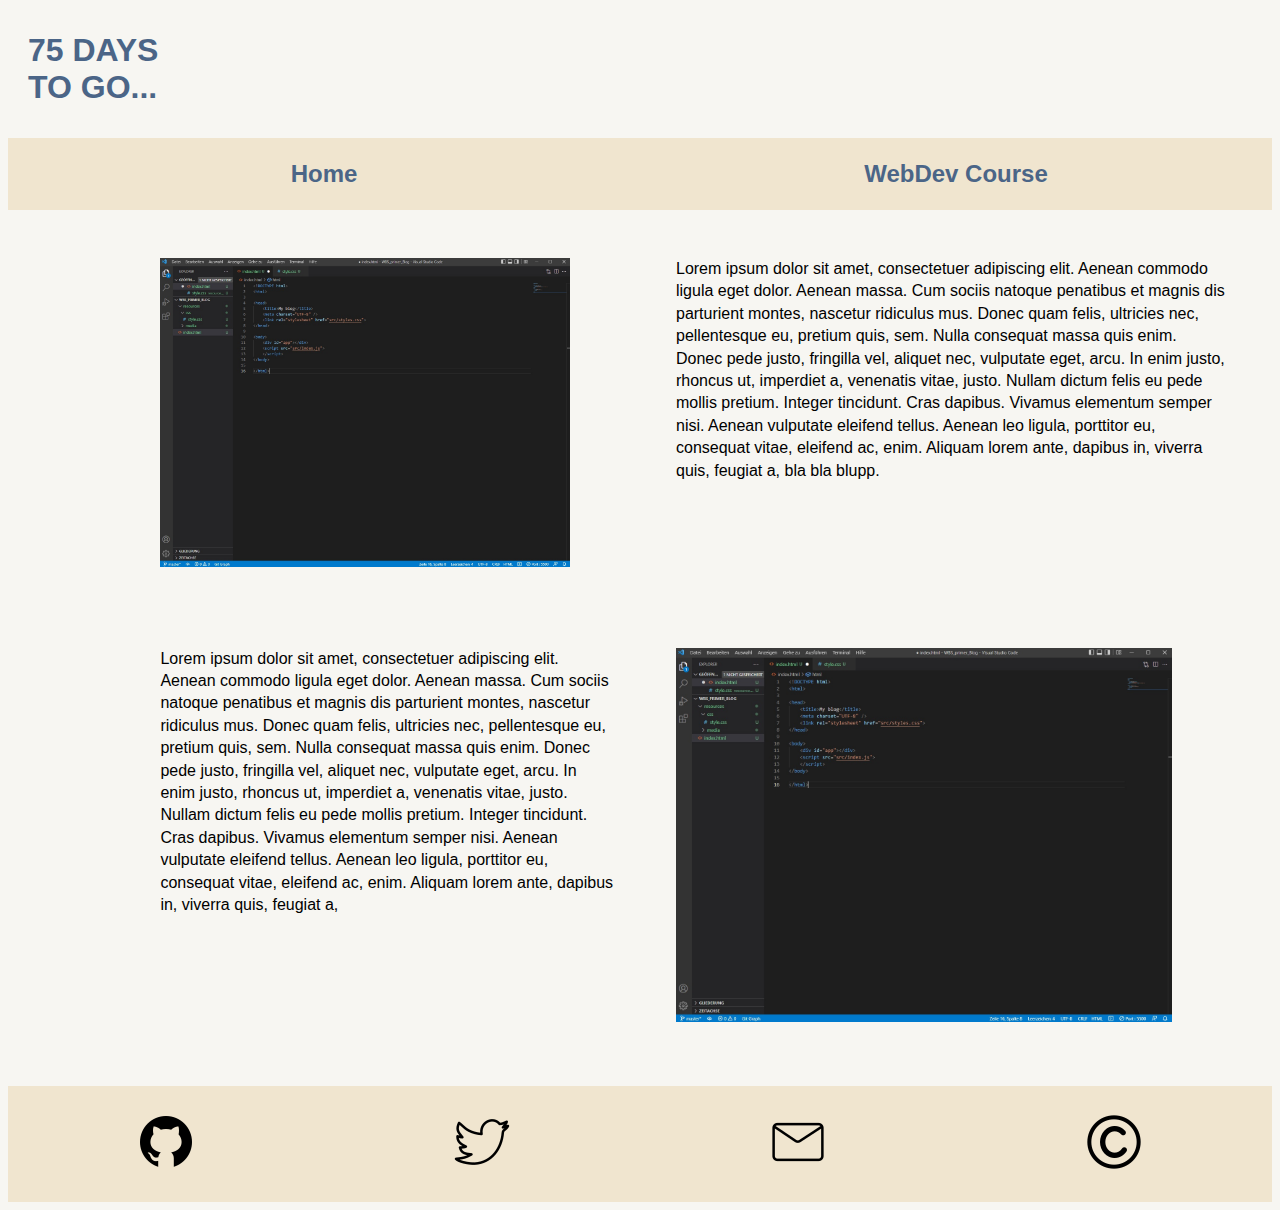
<file: index.html>
<!DOCTYPE html>
<html>

<head>
    <title>75 days to go ...</title>
    <meta charset="UTF-8" />
    <link rel="stylesheet" href="resources/css/style.css">

</head>

<body>
    <header>
        <p>75 days <br>to go...</p>
    </header>

    <nav class="topnav">
        <ul>
            <li><a href="#">Home</a></li>
            <li><a href="pages/webdev.html">WebDev Course</a></li>
            </li>
        </ul>
    </nav>

    <main>

        <div class="wrapper">
            <article class="flow">
                <div class="container" id="container">
                    <div class="box" id="box1" style="background-color: transparent;">

                    </div>
                    <div class="box">
                        <p><img src="resources/media/screenshot_01.jpg" alt=""></p>
                    </div>
                    <div class="box">
                        <p>Lorem ipsum dolor sit amet, consectetuer adipiscing elit. Aenean commodo ligula eget dolor. Aenean massa. Cum sociis natoque penatibus et magnis dis parturient montes, nascetur ridiculus mus. Donec quam felis, ultricies nec, pellentesque
                            eu, pretium quis, sem. Nulla consequat massa quis enim. Donec pede justo, fringilla vel, aliquet nec, vulputate eget, arcu. In enim justo, rhoncus ut, imperdiet a, venenatis vitae, justo. Nullam dictum felis eu pede mollis
                            pretium. Integer tincidunt. Cras dapibus. Vivamus elementum semper nisi. Aenean vulputate eleifend tellus. Aenean leo ligula, porttitor eu, consequat vitae, eleifend ac, enim. Aliquam lorem ante, dapibus in, viverra quis, feugiat
                            a, bla bla blupp.

                        </p>
                    </div>
                    <div class="box">
                        <p>Lorem ipsum dolor sit amet, consectetuer adipiscing elit. Aenean commodo ligula eget dolor. Aenean massa. Cum sociis natoque penatibus et magnis dis parturient montes, nascetur ridiculus mus. Donec quam felis, ultricies nec, pellentesque
                            eu, pretium quis, sem. Nulla consequat massa quis enim. Donec pede justo, fringilla vel, aliquet nec, vulputate eget, arcu. In enim justo, rhoncus ut, imperdiet a, venenatis vitae, justo. Nullam dictum felis eu pede mollis
                            pretium. Integer tincidunt. Cras dapibus. Vivamus elementum semper nisi. Aenean vulputate eleifend tellus. Aenean leo ligula, porttitor eu, consequat vitae, eleifend ac, enim. Aliquam lorem ante, dapibus in, viverra quis, feugiat
                            a,

                        </p>
                    </div>
                    <div class="box">
                        <p><img src="resources/media/screenshot_01.jpg" alt=""></p>
                    </div>
                    <div class="box"> </div>
                </div>
            </article>
        </div>
    </main>

    <footer>
        <ul>
            <li>
                <a href="https://github.com/SarahBuehler"><img src="resources/media/icons8-github-64.png" alt=""></a>
            </li>
            <li>
                <a href="#"><img src="resources/media/icons8-twitter-64.png" alt=""></a>
            </li>
            <li>
                <a href="#"><img src="resources/media/icons8-email-64.png" alt=""></a>
            </li>
            <li>
                <a href="#"><img src="resources/media/icons8-copyright-all-rights-reserved-64.png" alt=""></a>
            </li>
        </ul>
    </footer>

</body>

</html>
</file>
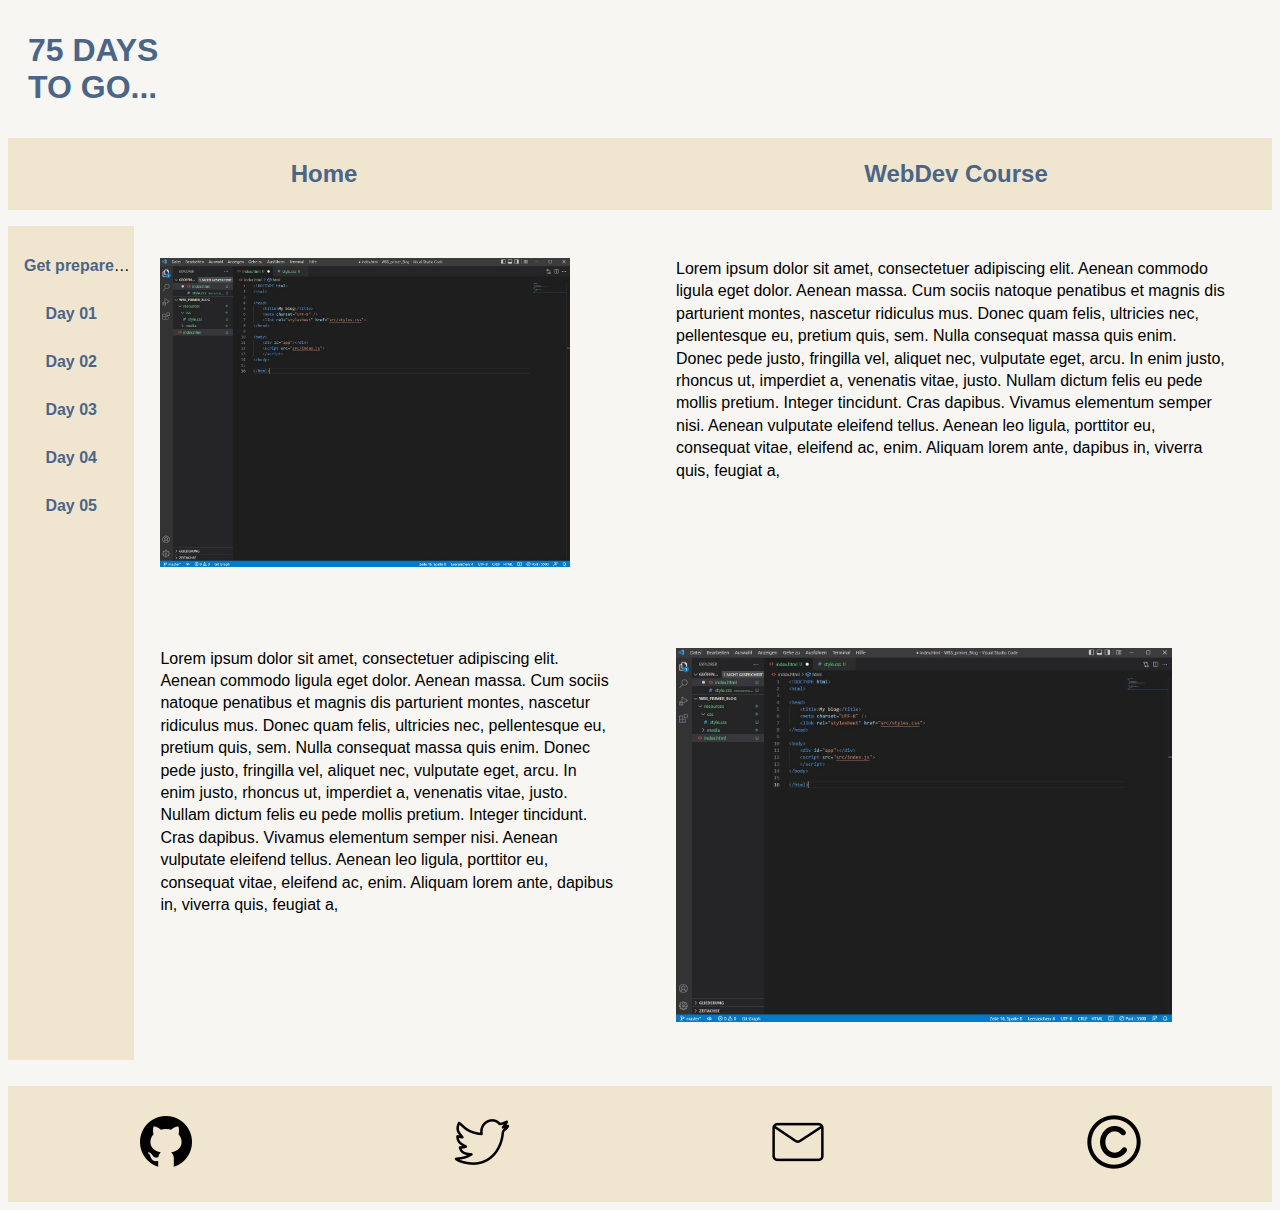
<file: day01.html>
<!DOCTYPE html>
<html>

<head>
    <title>75 days to go ...</title>
    <meta charset="UTF-8" />
    <link rel="stylesheet" href="resources/css/style.css">

</head>

<body>
    <header>
        <p>75 days <br>to go...</p>
    </header>

    <nav class="topnav">
        <ul>
            <li><a href="#">Home</a></li>
            <li><a href="webdev.html">WebDev Course</a></li>
            </li>
        </ul>
    </nav>

    <main>

        <div class="wrapper">
            <article class="flow">
                <div class="container" id="container">
                    <div class="box" id="box1">
                        <ul id="nav-left">
                            <li><a href="getprepared.html">Get prepared</a></li>
                            <li><a href="day01.html">Day 01</a></li>
                            <li><a href="#">Day 02</a></li>
                            <li><a href="#">Day 03</a></li>
                            <li><a href="#">Day 04</a></li>
                            <li><a href="#">Day 05</a></li>
                        </ul>
                    </div>
                    <div class="box">
                        <p><img src="resources/media/screenshot_01.jpg" alt=""></p>
                    </div>
                    <div class="box">
                        <p>Lorem ipsum dolor sit amet, consectetuer adipiscing elit. Aenean commodo ligula eget dolor. Aenean massa. Cum sociis natoque penatibus et magnis dis parturient montes, nascetur ridiculus mus. Donec quam felis, ultricies nec, pellentesque
                            eu, pretium quis, sem. Nulla consequat massa quis enim. Donec pede justo, fringilla vel, aliquet nec, vulputate eget, arcu. In enim justo, rhoncus ut, imperdiet a, venenatis vitae, justo. Nullam dictum felis eu pede mollis
                            pretium. Integer tincidunt. Cras dapibus. Vivamus elementum semper nisi. Aenean vulputate eleifend tellus. Aenean leo ligula, porttitor eu, consequat vitae, eleifend ac, enim. Aliquam lorem ante, dapibus in, viverra quis, feugiat
                            a,

                        </p>
                    </div>
                    <div class="box">
                        <p>Lorem ipsum dolor sit amet, consectetuer adipiscing elit. Aenean commodo ligula eget dolor. Aenean massa. Cum sociis natoque penatibus et magnis dis parturient montes, nascetur ridiculus mus. Donec quam felis, ultricies nec, pellentesque
                            eu, pretium quis, sem. Nulla consequat massa quis enim. Donec pede justo, fringilla vel, aliquet nec, vulputate eget, arcu. In enim justo, rhoncus ut, imperdiet a, venenatis vitae, justo. Nullam dictum felis eu pede mollis
                            pretium. Integer tincidunt. Cras dapibus. Vivamus elementum semper nisi. Aenean vulputate eleifend tellus. Aenean leo ligula, porttitor eu, consequat vitae, eleifend ac, enim. Aliquam lorem ante, dapibus in, viverra quis, feugiat
                            a,

                        </p>
                    </div>
                    <div class="box">
                        <p><img src="resources/media/screenshot_01.jpg" alt=""></p>
                    </div>
                    <div class="box"> </div>
                </div>
            </article>
        </div>
    </main>

    <footer>
        <ul>
            <li>
                <a href="https://github.com/SarahBuehler"><img src="resources/media/icons8-github-64.png" alt=""></a>
            </li>
            <li>
                <a href="#"><img src="resources/media/icons8-twitter-64.png" alt=""></a>
            </li>
            <li>
                <a href="#"><img src="resources/media/icons8-email-64.png" alt=""></a>
            </li>
            <li>
                <a href="#"><img src="resources/media/icons8-copyright-all-rights-reserved-64.png" alt=""></a>
            </li>
        </ul>
    </footer>

</body>

</html>
</file>
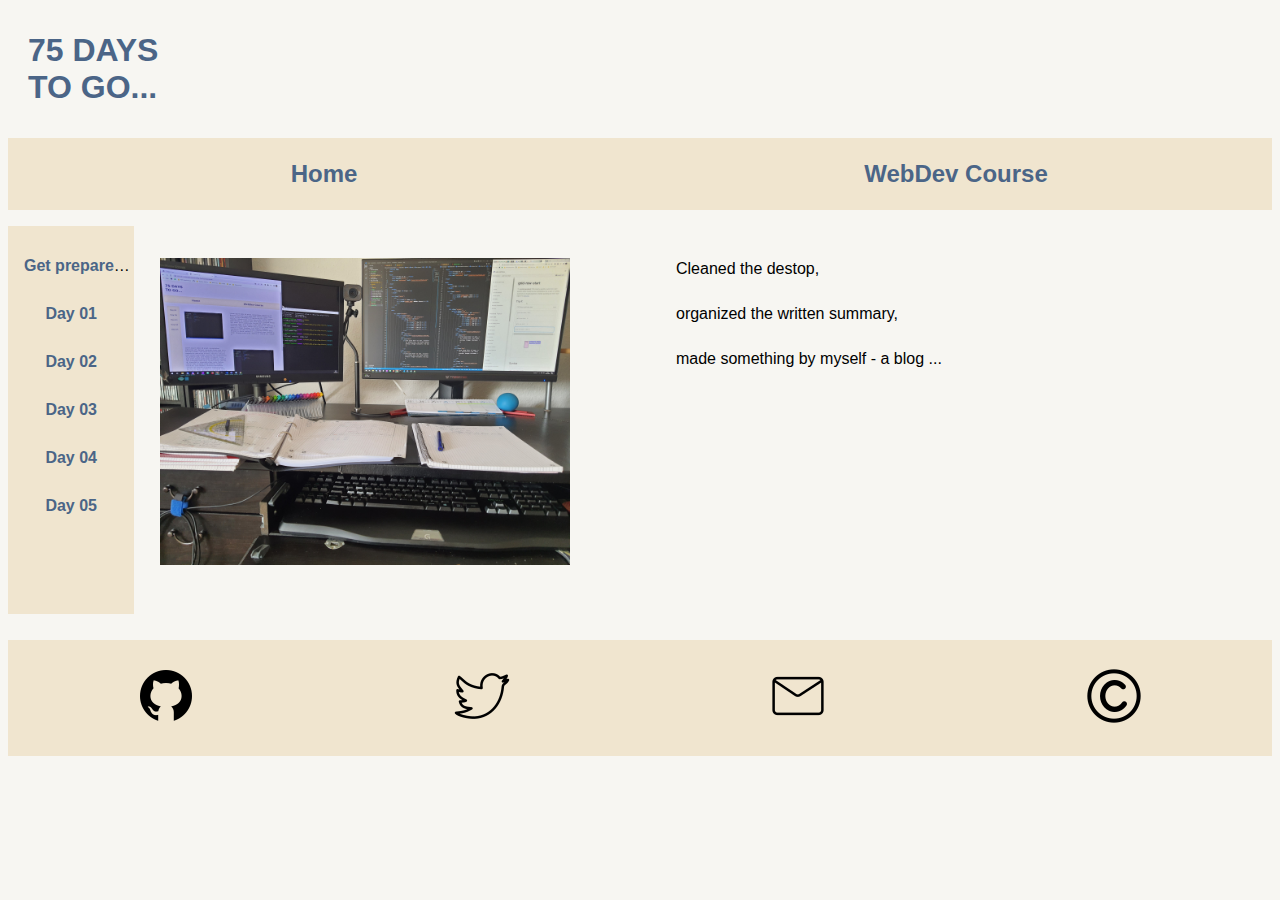
<file: getprepared.html>
<!DOCTYPE html>
<html>

<head>
    <title>75 days to go ...</title>
    <meta charset="UTF-8" />
    <link rel="stylesheet" href="resources/css/style.css">

</head>

<body>
    <header>
        <p>75 days <br>to go...</p>
    </header>

    <nav class="topnav">
        <ul>
            <li><a href="index.html">Home</a></li>
            <li><a href="webdev.html">WebDev Course</a></li>
            </li>
        </ul>
    </nav>

    <main>

        <div class="wrapper">
            <article class="flow">
                <div class="container" id="container">
                    <div class="box" id="box1">
                        <ul id="nav-left">
                            <li><a href="#">Get prepared</a></li>
                            <li><a href="day01.html">Day 01</a></li>
                            <li><a href="#">Day 02</a></li>
                            <li><a href="#">Day 03</a></li>
                            <li><a href="#">Day 04</a></li>
                            <li><a href="#">Day 05</a></li>
                        </ul>
                    </div>
                    <div class="box">
                        <p><img src="resources/media/pic01.jpg" alt=""></p>
                    </div>
                    <div class="box">
                        <p>
                            Cleaned the destop, <br> <br> organized the written summary,
                            <br> <br> made something by myself - a blog ...
                        </p>
                    </div>

                </div>
            </article>
        </div>
    </main>

    <footer>
        <ul>
            <li>
                <a href="https://github.com/SarahBuehler"><img src="resources/media/icons8-github-64.png" alt=""></a>
            </li>
            <li>
                <a href="#"><img src="resources/media/icons8-twitter-64.png" alt=""></a>
            </li>
            <li>
                <a href="#"><img src="resources/media/icons8-email-64.png" alt=""></a>
            </li>
            <li>
                <a href="#"><img src="resources/media/icons8-copyright-all-rights-reserved-64.png" alt=""></a>
            </li>
        </ul>
    </footer>

</body>

</html>
</file>
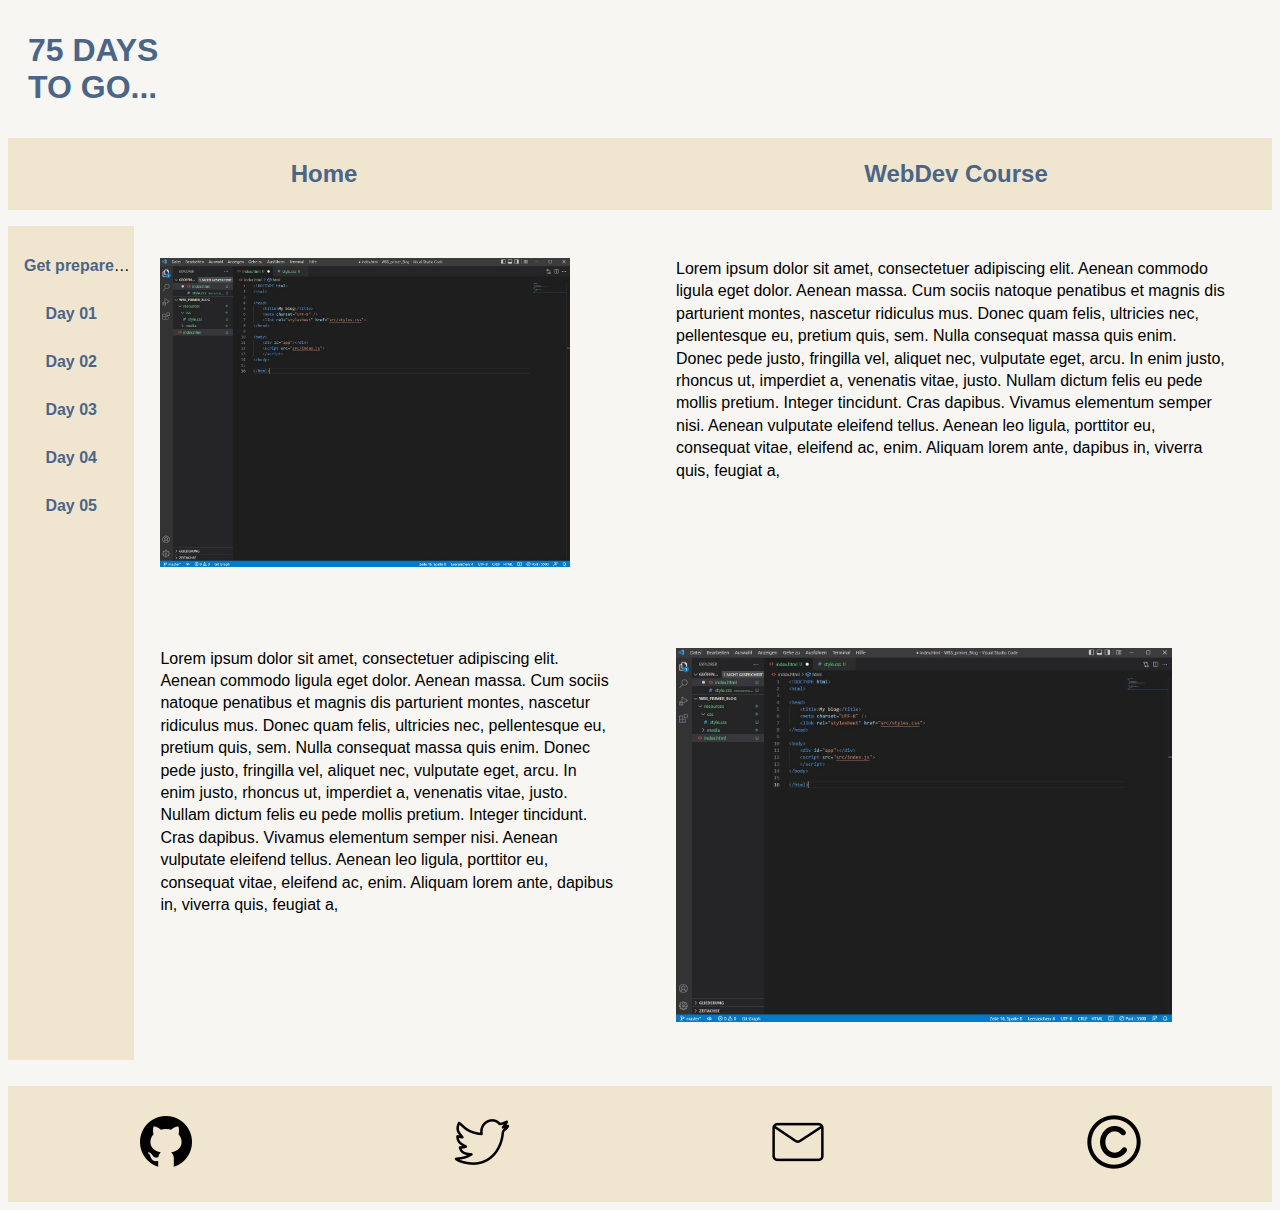
<file: webdev.html>
<!DOCTYPE html>
<html>

<head>
    <title>75 days to go ...</title>
    <meta charset="UTF-8" />
    <link rel="stylesheet" href="resources/css/style.css">

</head>

<body>
    <header>
        <p>75 days <br>to go...</p>
    </header>

    <nav class="topnav">
        <ul>
            <li><a href="index.html">Home</a></li>
            <li><a href="#">WebDev Course</a></li>
            </li>
        </ul>
    </nav>

    <main>

        <div class="wrapper">
            <article class="flow">
                <div class="container" id="container">
                    <div class="box" id="box1">
                        <ul id="nav-left">
                            <li><a href="getprepared.html">Get prepared</a></li>
                            <li><a href="day01.html">Day 01</a></li>
                            <li><a href="#">Day 02</a></li>
                            <li><a href="#">Day 03</a></li>
                            <li><a href="#">Day 04</a></li>
                            <li><a href="#">Day 05</a></li>
                        </ul>
                    </div>
                    <div class="box">
                        <p><img src="resources/media/screenshot_01.jpg" alt=""></p>
                    </div>
                    <div class="box">
                        <p>Lorem ipsum dolor sit amet, consectetuer adipiscing elit. Aenean commodo ligula eget dolor. Aenean massa. Cum sociis natoque penatibus et magnis dis parturient montes, nascetur ridiculus mus. Donec quam felis, ultricies nec, pellentesque
                            eu, pretium quis, sem. Nulla consequat massa quis enim. Donec pede justo, fringilla vel, aliquet nec, vulputate eget, arcu. In enim justo, rhoncus ut, imperdiet a, venenatis vitae, justo. Nullam dictum felis eu pede mollis
                            pretium. Integer tincidunt. Cras dapibus. Vivamus elementum semper nisi. Aenean vulputate eleifend tellus. Aenean leo ligula, porttitor eu, consequat vitae, eleifend ac, enim. Aliquam lorem ante, dapibus in, viverra quis, feugiat
                            a,

                        </p>
                    </div>
                    <div class="box">
                        <p>Lorem ipsum dolor sit amet, consectetuer adipiscing elit. Aenean commodo ligula eget dolor. Aenean massa. Cum sociis natoque penatibus et magnis dis parturient montes, nascetur ridiculus mus. Donec quam felis, ultricies nec, pellentesque
                            eu, pretium quis, sem. Nulla consequat massa quis enim. Donec pede justo, fringilla vel, aliquet nec, vulputate eget, arcu. In enim justo, rhoncus ut, imperdiet a, venenatis vitae, justo. Nullam dictum felis eu pede mollis
                            pretium. Integer tincidunt. Cras dapibus. Vivamus elementum semper nisi. Aenean vulputate eleifend tellus. Aenean leo ligula, porttitor eu, consequat vitae, eleifend ac, enim. Aliquam lorem ante, dapibus in, viverra quis, feugiat
                            a,

                        </p>
                    </div>
                    <div class="box">
                        <p><img src="resources/media/screenshot_01.jpg" alt=""></p>
                    </div>
                    <div class="box"> </div>
                </div>
            </article>
        </div>
    </main>

    <footer>
        <ul>
            <li>
                <a href="https://github.com/SarahBuehler"><img src="resources/media/icons8-github-64.png" alt=""></a>
            </li>
            <li>
                <a href="#"><img src="resources/media/icons8-twitter-64.png" alt=""></a>
            </li>
            <li>
                <a href="#"><img src="resources/media/icons8-email-64.png" alt=""></a>
            </li>
            <li>
                <a href="#"><img src="resources/media/icons8-copyright-all-rights-reserved-64.png" alt=""></a>
            </li>
        </ul>
    </footer>

</body>

</html>
</file>
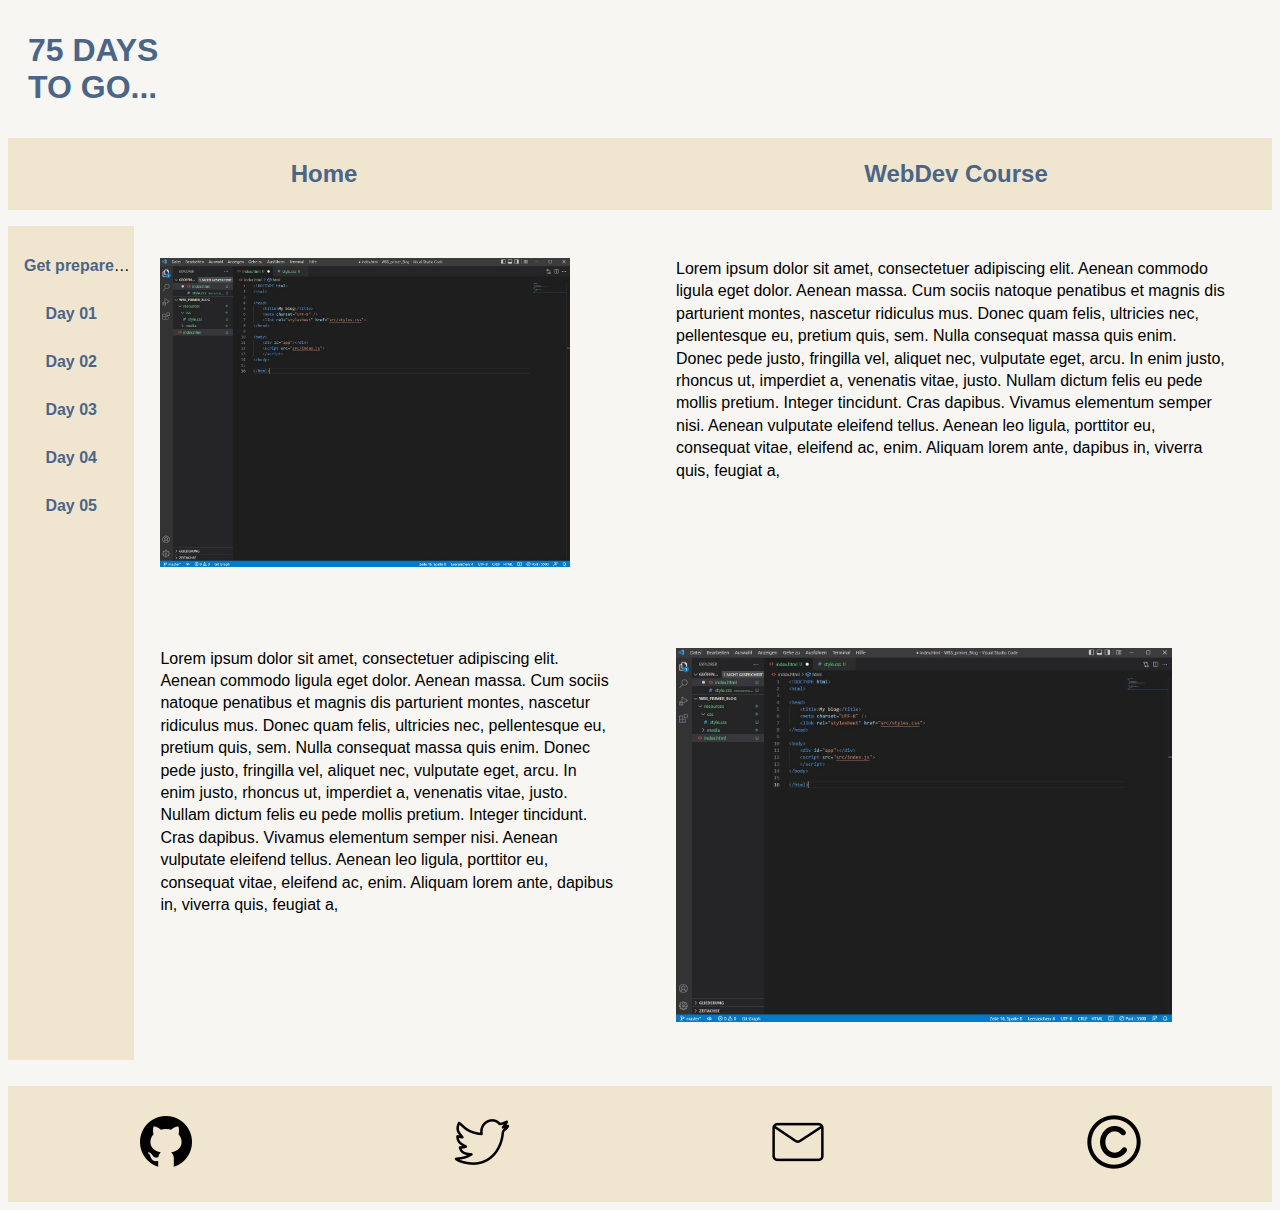
<file: pages/day01.html>
<!DOCTYPE html>
<html>

<head>
    <title>75 days to go ...</title>
    <meta charset="UTF-8" />
    <link rel="stylesheet" href="../resources/css/style.css">

</head>

<body>
    <header>
        <p>75 days <br>to go...</p>
    </header>

    <nav class="topnav">
        <ul>
            <li><a href="#">Home</a></li>
            <li><a href="webdev.html">WebDev Course</a></li>
            </li>
        </ul>
    </nav>

    <main>

        <div class="wrapper">
            <article class="flow">
                <div class="container" id="container">
                    <div class="box" id="box1">
                        <ul id="nav-left">
                            <li><a href="getprepared.html">Get prepared</a></li>
                            <li><a href="day01.html">Day 01</a></li>
                            <li><a href="#">Day 02</a></li>
                            <li><a href="#">Day 03</a></li>
                            <li><a href="#">Day 04</a></li>
                            <li><a href="#">Day 05</a></li>
                        </ul>
                    </div>
                    <div class="box">
                        <p><img src="../resources/media/screenshot_01.jpg" alt=""></p>
                    </div>
                    <div class="box">
                        <p>Lorem ipsum dolor sit amet, consectetuer adipiscing elit. Aenean commodo ligula eget dolor. Aenean massa. Cum sociis natoque penatibus et magnis dis parturient montes, nascetur ridiculus mus. Donec quam felis, ultricies nec, pellentesque
                            eu, pretium quis, sem. Nulla consequat massa quis enim. Donec pede justo, fringilla vel, aliquet nec, vulputate eget, arcu. In enim justo, rhoncus ut, imperdiet a, venenatis vitae, justo. Nullam dictum felis eu pede mollis
                            pretium. Integer tincidunt. Cras dapibus. Vivamus elementum semper nisi. Aenean vulputate eleifend tellus. Aenean leo ligula, porttitor eu, consequat vitae, eleifend ac, enim. Aliquam lorem ante, dapibus in, viverra quis, feugiat
                            a,

                        </p>
                    </div>
                    <div class="box">
                        <p>Lorem ipsum dolor sit amet, consectetuer adipiscing elit. Aenean commodo ligula eget dolor. Aenean massa. Cum sociis natoque penatibus et magnis dis parturient montes, nascetur ridiculus mus. Donec quam felis, ultricies nec, pellentesque
                            eu, pretium quis, sem. Nulla consequat massa quis enim. Donec pede justo, fringilla vel, aliquet nec, vulputate eget, arcu. In enim justo, rhoncus ut, imperdiet a, venenatis vitae, justo. Nullam dictum felis eu pede mollis
                            pretium. Integer tincidunt. Cras dapibus. Vivamus elementum semper nisi. Aenean vulputate eleifend tellus. Aenean leo ligula, porttitor eu, consequat vitae, eleifend ac, enim. Aliquam lorem ante, dapibus in, viverra quis, feugiat
                            a,

                        </p>
                    </div>
                    <div class="box">
                        <p><img src="../resources/media/screenshot_01.jpg" alt=""></p>
                    </div>
                    <div class="box"> </div>
                </div>
            </article>
        </div>
    </main>

    <footer>
        <ul>
            <li>
                <a href="https://github.com/SarahBuehler"><img src="../resources/media/icons8-github-64.png" alt=""></a>
            </li>
            <li>
                <a href="#"><img src="../resources/media/icons8-twitter-64.png" alt=""></a>
            </li>
            <li>
                <a href="#"><img src="../resources/media/icons8-email-64.png" alt=""></a>
            </li>
            <li>
                <a href="#"><img src="../resources/media/icons8-copyright-all-rights-reserved-64.png" alt=""></a>
            </li>
        </ul>
    </footer>

</body>

</html>
</file>
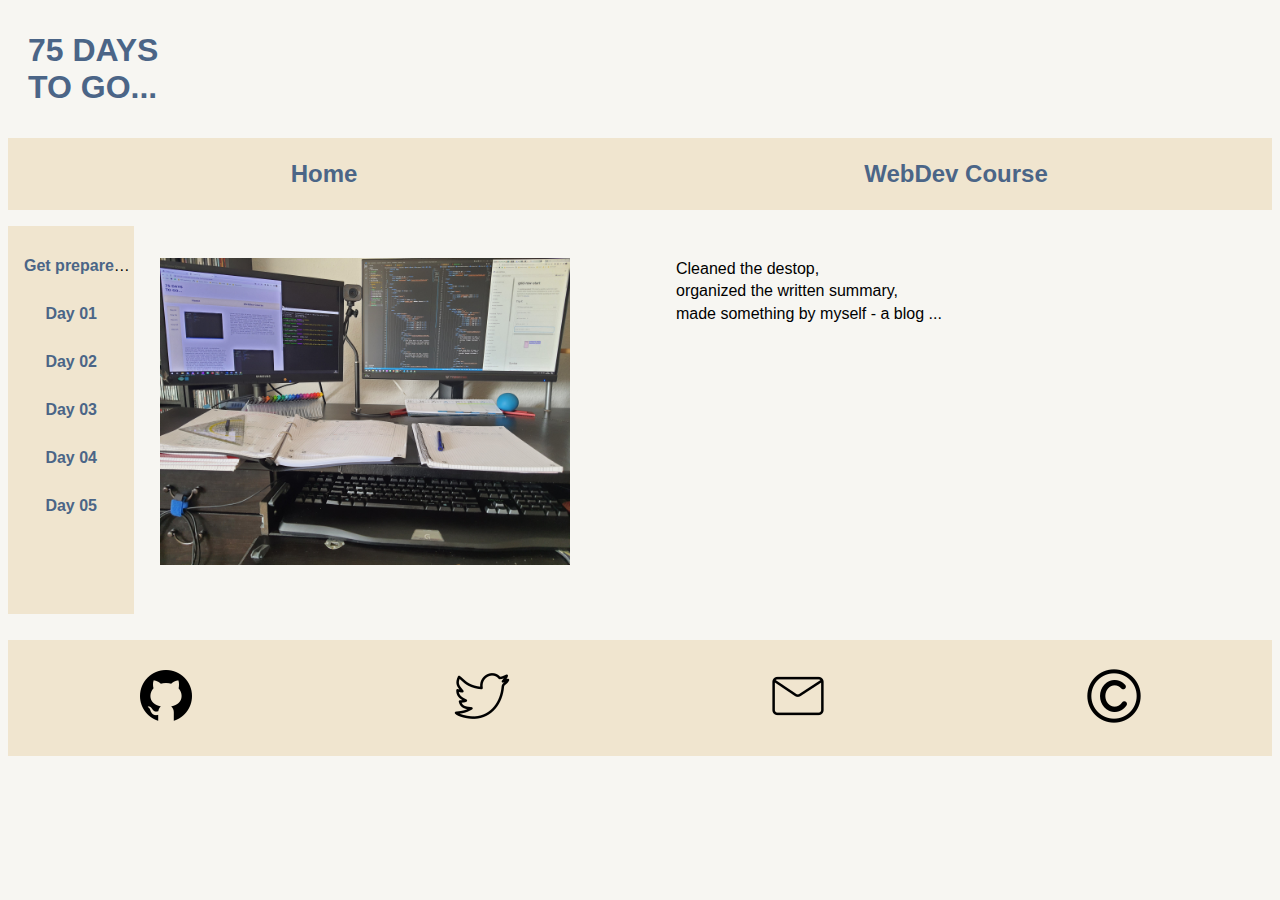
<file: pages/getprepared.html>
<!DOCTYPE html>
<html>

<head>
    <title>75 days to go ...</title>
    <meta charset="UTF-8" />
    <link rel="stylesheet" href="../resources/css/style.css">

</head>

<body>
    <header>
        <p>75 days <br>to go...</p>
    </header>

    <nav class="topnav">
        <ul>
            <li><a href="../index.html">Home</a></li>
            <li><a href="webdev.html">WebDev Course</a></li>
            </li>
        </ul>
    </nav>

    <main>

        <div class="wrapper">
            <article class="flow">
                <div class="container" id="container">
                    <div class="box" id="box1">
                        <ul id="nav-left">
                            <li><a href="getprepared">Get prepared</a></li>
                            <li><a href="day01.html">Day 01</a></li>
                            <li><a href="#">Day 02</a></li>
                            <li><a href="#">Day 03</a></li>
                            <li><a href="#">Day 04</a></li>
                            <li><a href="#">Day 05</a></li>
                        </ul>
                    </div>
                    <div class="box">
                        <p><img src="../resources/media/pic01.jpg" alt=""></p>
                    </div>
                    <div class="box">
                        <p>
                            Cleaned the destop, <br> organized the written summary,
                            <br> made something by myself - a blog ...
                        </p>
                    </div>

                </div>
            </article>
        </div>
    </main>

    <footer>
        <ul>
            <li>
                <a href="https://github.com/SarahBuehler"><img src="../resources/media/icons8-github-64.png" alt=""></a>
            </li>
            <li>
                <a href="#"><img src="../resources/media/icons8-twitter-64.png" alt=""></a>
            </li>
            <li>
                <a href="#"><img src="../resources/media/icons8-email-64.png" alt=""></a>
            </li>
            <li>
                <a href="#"><img src="../resources/media/icons8-copyright-all-rights-reserved-64.png" alt=""></a>
            </li>
        </ul>
    </footer>

</body>

</html>
</file>
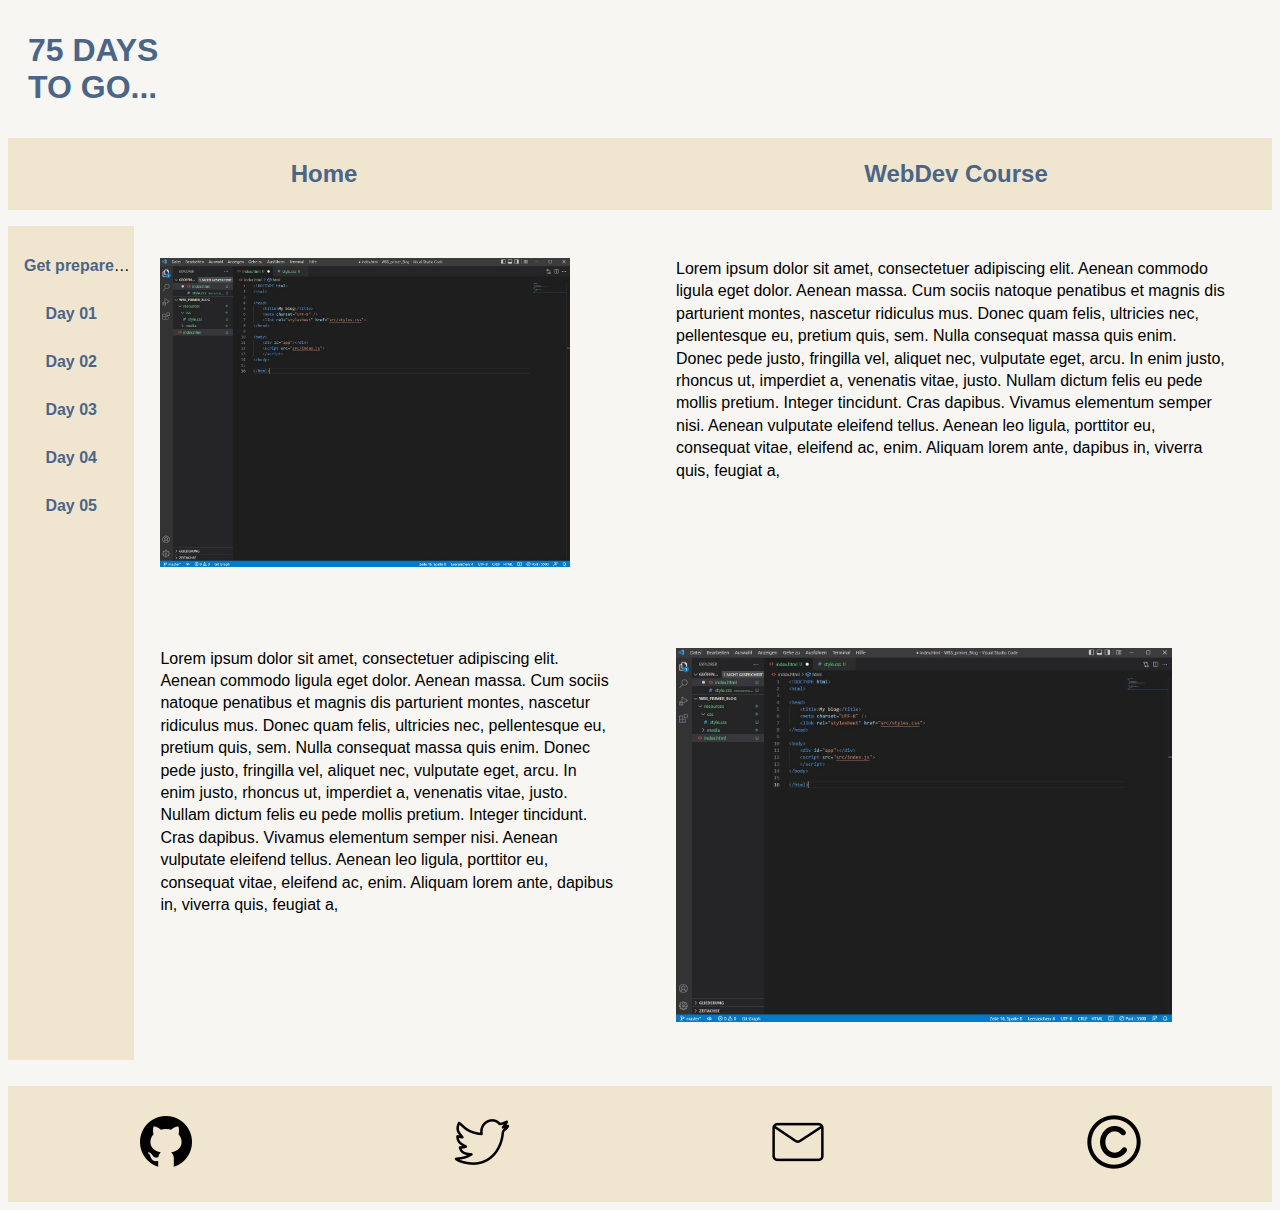
<file: pages/webdev.html>
<!DOCTYPE html>
<html>

<head>
    <title>75 days to go ...</title>
    <meta charset="UTF-8" />
    <link rel="stylesheet" href="../resources/css/style.css">

</head>

<body>
    <header>
        <p>75 days <br>to go...</p>
    </header>

    <nav class="topnav">
        <ul>
            <li><a href="../index.html">Home</a></li>
            <li><a href="#">WebDev Course</a></li>
            </li>
        </ul>
    </nav>

    <main>

        <div class="wrapper">
            <article class="flow">
                <div class="container" id="container">
                    <div class="box" id="box1">
                        <ul id="nav-left">
                            <li><a href="getprepared.html">Get prepared</a></li>
                            <li><a href="day01.html">Day 01</a></li>
                            <li><a href="#">Day 02</a></li>
                            <li><a href="#">Day 03</a></li>
                            <li><a href="#">Day 04</a></li>
                            <li><a href="#">Day 05</a></li>
                        </ul>
                    </div>
                    <div class="box">
                        <p><img src="../resources/media/screenshot_01.jpg" alt=""></p>
                    </div>
                    <div class="box">
                        <p>Lorem ipsum dolor sit amet, consectetuer adipiscing elit. Aenean commodo ligula eget dolor. Aenean massa. Cum sociis natoque penatibus et magnis dis parturient montes, nascetur ridiculus mus. Donec quam felis, ultricies nec, pellentesque
                            eu, pretium quis, sem. Nulla consequat massa quis enim. Donec pede justo, fringilla vel, aliquet nec, vulputate eget, arcu. In enim justo, rhoncus ut, imperdiet a, venenatis vitae, justo. Nullam dictum felis eu pede mollis
                            pretium. Integer tincidunt. Cras dapibus. Vivamus elementum semper nisi. Aenean vulputate eleifend tellus. Aenean leo ligula, porttitor eu, consequat vitae, eleifend ac, enim. Aliquam lorem ante, dapibus in, viverra quis, feugiat
                            a,

                        </p>
                    </div>
                    <div class="box">
                        <p>Lorem ipsum dolor sit amet, consectetuer adipiscing elit. Aenean commodo ligula eget dolor. Aenean massa. Cum sociis natoque penatibus et magnis dis parturient montes, nascetur ridiculus mus. Donec quam felis, ultricies nec, pellentesque
                            eu, pretium quis, sem. Nulla consequat massa quis enim. Donec pede justo, fringilla vel, aliquet nec, vulputate eget, arcu. In enim justo, rhoncus ut, imperdiet a, venenatis vitae, justo. Nullam dictum felis eu pede mollis
                            pretium. Integer tincidunt. Cras dapibus. Vivamus elementum semper nisi. Aenean vulputate eleifend tellus. Aenean leo ligula, porttitor eu, consequat vitae, eleifend ac, enim. Aliquam lorem ante, dapibus in, viverra quis, feugiat
                            a,

                        </p>
                    </div>
                    <div class="box">
                        <p><img src="../resources/media/screenshot_01.jpg" alt=""></p>
                    </div>
                    <div class="box"> </div>
                </div>
            </article>
        </div>
    </main>

    <footer>
        <ul>
            <li>
                <a href="https://github.com/SarahBuehler"><img src="../resources/media/icons8-github-64.png" alt=""></a>
            </li>
            <li>
                <a href="#"><img src="../resources/media/icons8-twitter-64.png" alt=""></a>
            </li>
            <li>
                <a href="#"><img src="../resources/media/icons8-email-64.png" alt=""></a>
            </li>
            <li>
                <a href="#"><img src="../resources/media/icons8-copyright-all-rights-reserved-64.png" alt=""></a>
            </li>
        </ul>
    </footer>

</body>

</html>
</file>
<file: resources/css/style.css>
* {
      font-family: Verdana, Geneva, Tahoma, sans-serif;
      background-color: rgb(247, 246, 242);
      padding-inline-start: 0;
  }
  /* Logo */
  
  header {
      font-size: xx-large;
      text-transform: uppercase;
      font-weight: bolder;
      color: rgb(75, 101, 135);
      padding-left: 20px;
      background-color: rgb(247, 246, 242);
  }
  /* topnav bar style */
  
  main {
      background-color: rgb(247, 246, 242);
  }
  
  nav ul {
      background-color: rgb(240, 229, 207);
      list-style: none;
      display: flex;
      flex-direction: column;
  }
  
  nav li {
      margin: 0.5em;
      background-color: rgb(240, 229, 207);
  }
  
  nav a {
      background-color: rgb(240, 229, 207);
      font-size: x-large;
  }
  
  @media (min-width: 45em) {
      nav ul {
          flex-direction: row;
      }
      nav li {
          flex: 1;
          font-size: 1em;
      }
  }
  /* topnav link style */
  
  nav a {
      display: block;
      text-align: center;
      padding: 14px 16px;
      text-decoration: none;
      font-weight: bold;
      font-size: x-large;
      color: rgb(75, 101, 135);
  }
  
  nav a:focus,
  nav a:hover,
  nav a:active {
      text-decoration: underline;
  }
  /* Main part */
  
  #box1 {
      grid-row-start: span 2;
      text-align: center;
  }
  
  .container {
      display: grid;
      grid-template-columns: 10% 40% auto;
      grid-template-rows: auto auto auto;
      gap: 10px;
      padding: 0;
      min-width: 70%;
      width: fit-content;
      height: fit-content;
  }
  
  .box img {
      max-width: 90%;
      max-height: 90%;
      padding: 0;
  }
  
  .box p {
      max-width: 90%;
      padding: 1em;
      line-height: 1.4em;
  }
  /* Nav left */
  
  #box1,
  #nav-left ul,
  #nav-left li,
  #nav-left a {
      background-color: rgb(240, 229, 207);
  }
  
  #box1 li {
      list-style: none;
      padding: 15px 0;
      /* verhindert das abschneiden des Textes bei kleiner Fensterbreite
      zeigt den fehlenden Text dann als ... */
      white-space: nowrap;
      overflow: hidden;
      text-overflow: ellipsis;
  }
  
  #box1 a {
      padding: 14px 16px;
      text-decoration: none;
      font-weight: bold;
      color: rgb(75, 101, 135);
  }
  
  #box1 {
      text-align: center;
  }
  
  #box1 a:focus,
  #box1 a:hover,
  #box1 a:active {
      text-decoration: underline;
  }
  /* Footer */
  
  footer {
      display: inline-block;
      background-color: rgb(240, 229, 207);
      width: 100%;
      margin-top: 16px;
      ;
  }
  
  footer ul,
  footer li,
  footer img,
  footer a {
      background-color: rgb(240, 229, 207);
  }
  
  footer ul {
      list-style: none;
      display: flex;
  }
  
  footer li {
      margin: 0.5em;
      text-align: center;
  }
  
  @media (min-width: 45em) {
      footer ul {
          flex-direction: row;
      }
      footer li {
          flex: 1;
          font-size: 1em;
      }
  }
</file>
